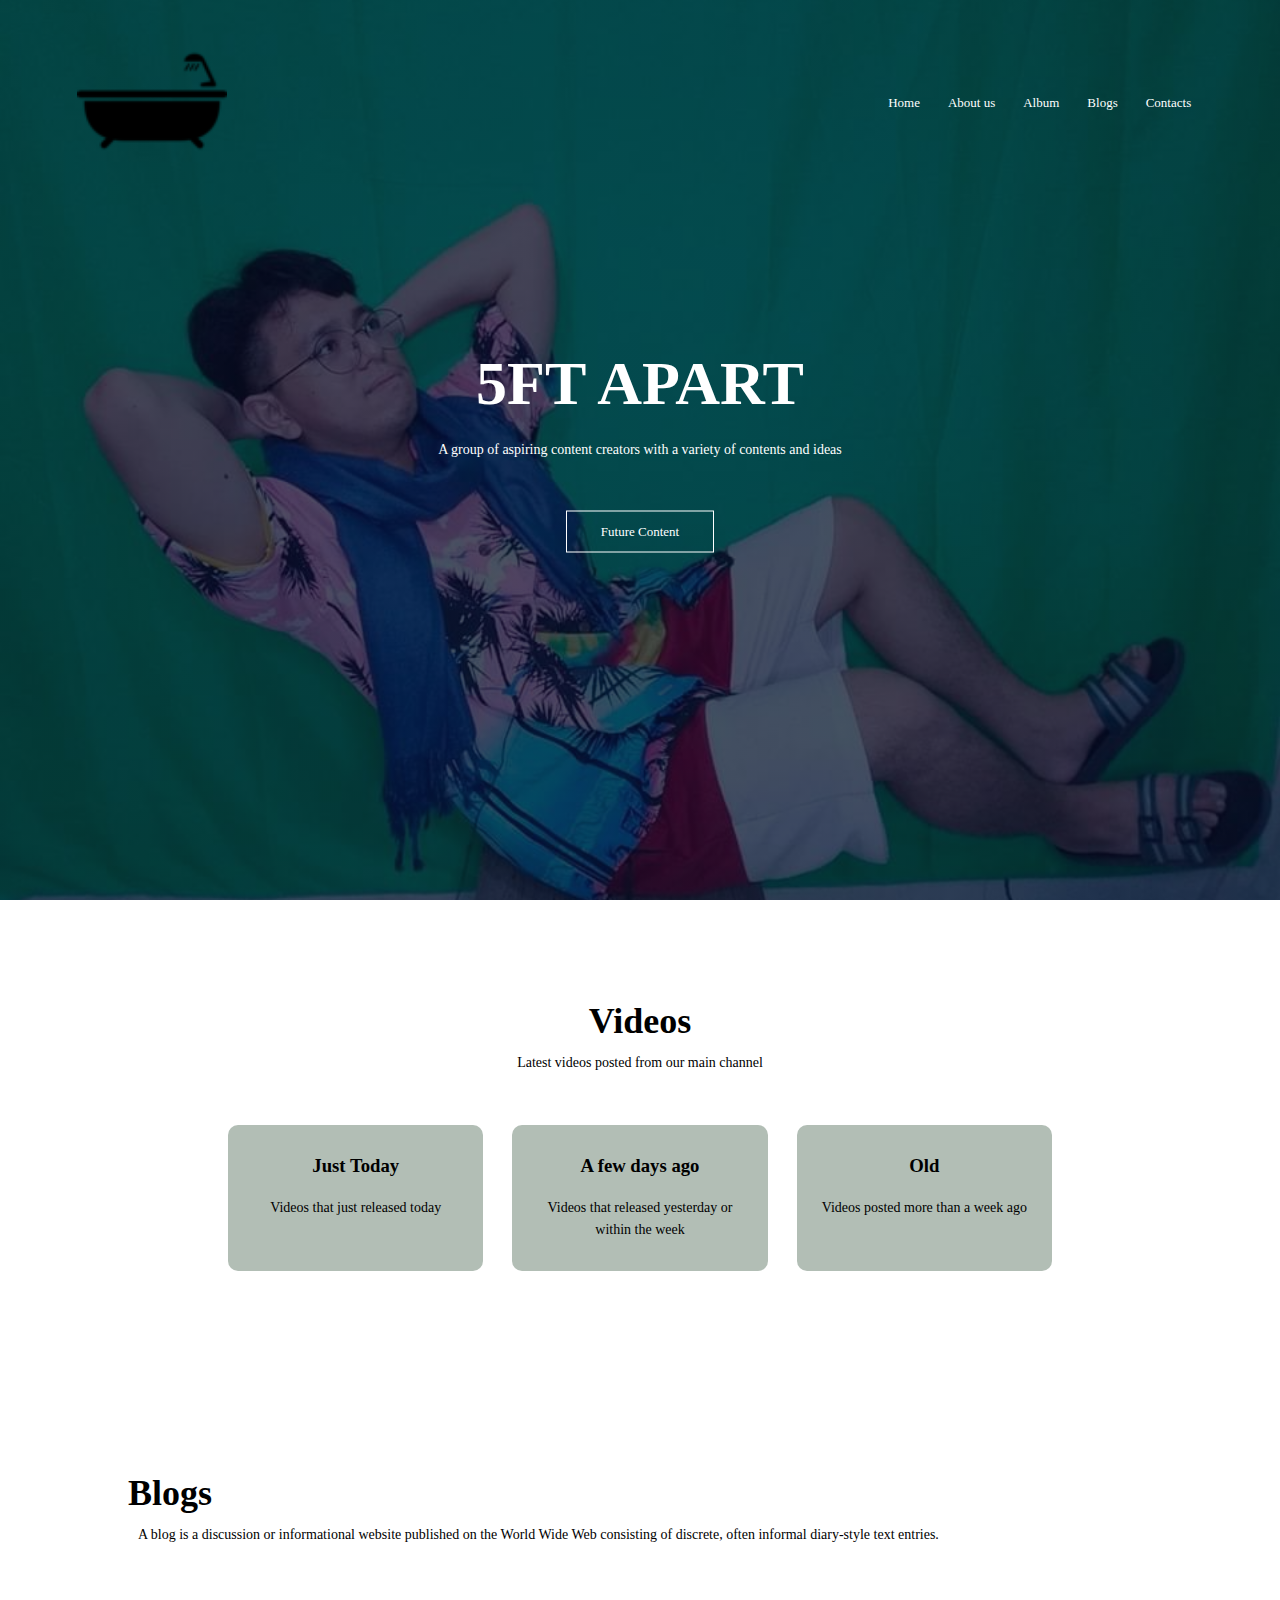
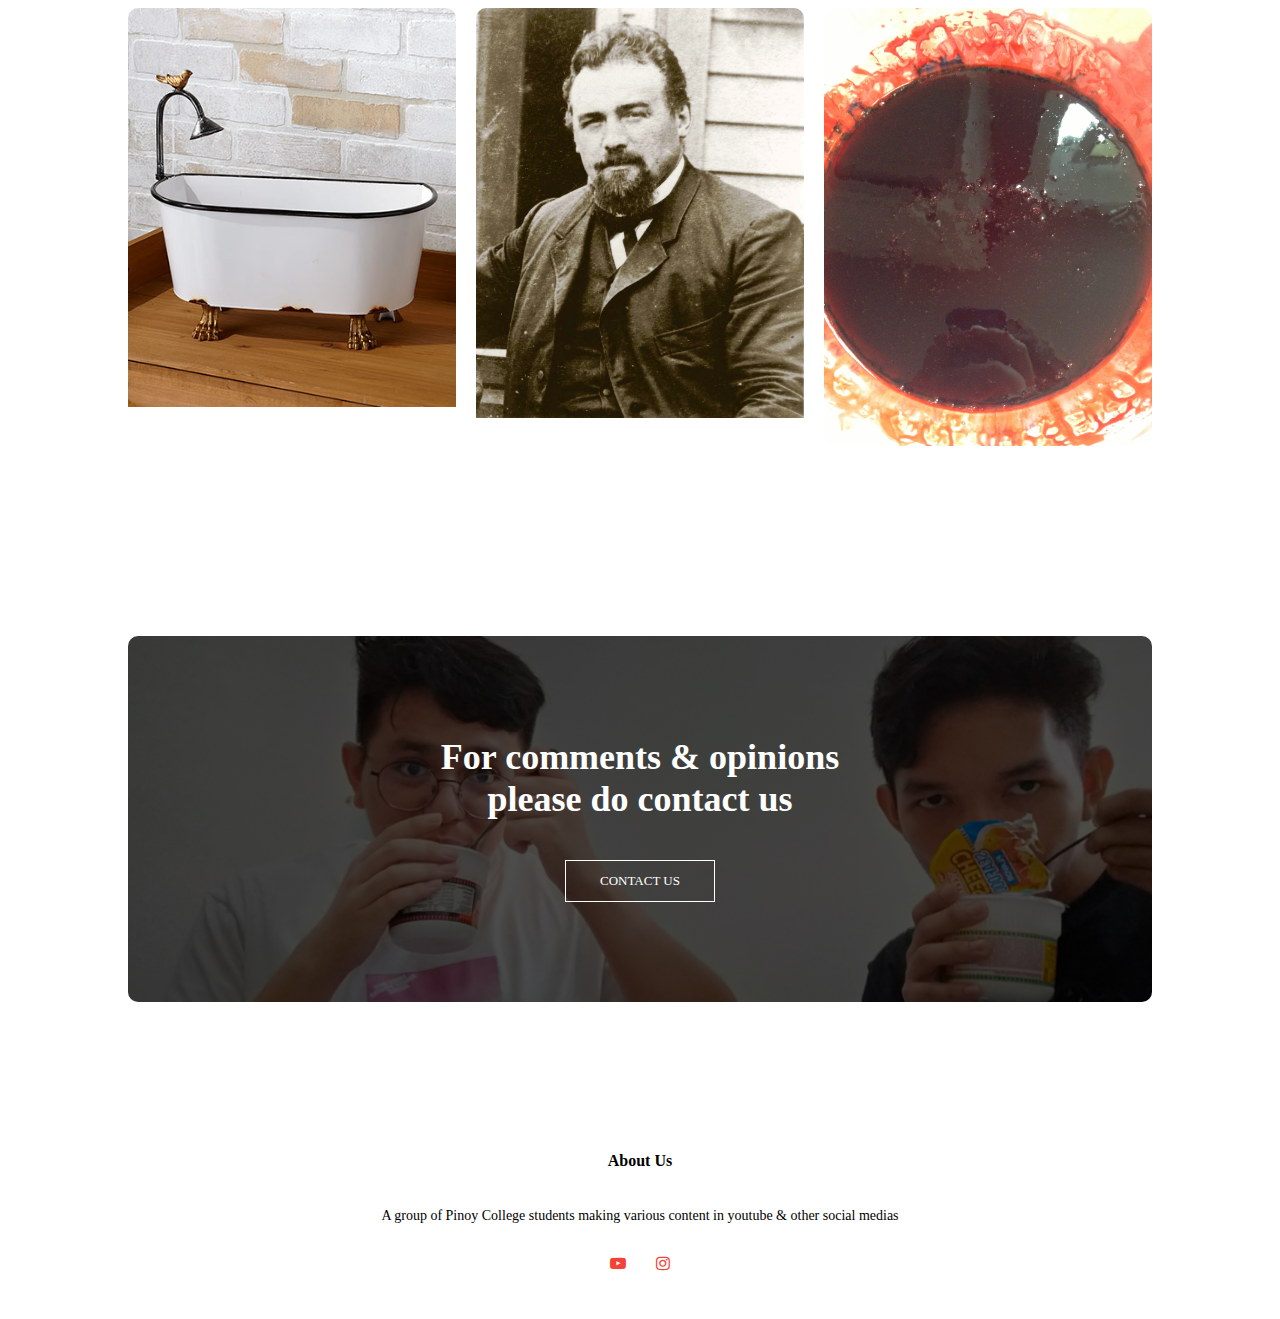
<file: index.html>
<!DOCTYPE html>
<html>
  <head>
    <meta name="viewport" content="with=device-width, initial-scale=1.0">
    <link href="styling.css" rel="stylesheet" type="text/css">
    <link rel="stylesheet" href="http://cdnjs.cloudflare.com/ajax/libs/font-awesome/4.7.0/css/font-awesome.min.css">
  <title>5ft Apart</title>
 </head>
 <body>
   <section class="header">
     <nav>
       <a href="index.html"><img src="img/mini-5ftapart-logo.png".</a>
       <div class="n-links" id="navLinks">
        <i class="fa fa-times" onclick="hideMenu()"></i>
         <ul>
           <li><a href="index.html">Home</a></li>
           <li><a href="about us.html">About us</a></li>
           <li><a href="album.html">Album</a></li>
           <li><a href="blogs.html">Blogs</a></li>
           <li><a href="contacts.html">Contacts</a></li>
         </ul>
       </div>
       <i class="fa fa-bars" onclick="showMenu()"></i>
     </nav>

<div class="text-box">
  <h1>5FT APART</h1>
  <p>A group of aspiring content creators with a variety of contents and ideas</p>
  <a href="roadmap.html" class="button">Future Content</a>
</div>
   </section>

   <section class="videos"> <!-- Youtube vids -->
     <h1>Videos</h1>
     <p>Latest videos posted from our main channel</p>
     <div class="row">
       <div class="you-videos">
         <h3>Just Today</h3>
         <p>Videos that just released today</p>
       </div>
       <div class="you-videos">
         <h3>A few days ago</h3>
         <p>Videos that released yesterday or within the week</p>
       </div>
       <div class="you-videos">
         <h3>Old</h3>
         <p>Videos posted more than a week ago</p>
       </div>
     </div>

   </section>

   <section class="blogs"> <!-- Blogs -->
     <h1>Blogs</h1>
     <p>A blog is a discussion or informational website published on the World Wide Web consisting of discrete, often informal diary-style text entries.</p>
     <div class="row">
       <div class="blog-column">
         <img src="img/bathtub.jpg">
         <div class="layer">
           <h3>The Bathtubs</h3></a>
         </div>
       </div>
     <div class="blog-column">
       <img src="img/jmkohler.jpg">
       <div class="layer">
         <h3>John Micheal Kohler</h3>
       </div>
     </div>
     <div class="blog-column">
       <img src="img/fake-blood.jpg">
       <div class="layer">
         <h3>Fake Blood</h3>
       </div>
     </div>
   </div>
   </section>

   <section class="contact"> <!-- Contact -->
     <h1>For comments & opinions<br>please do contact us</h1>
     <a href="contacts.html" class="button">CONTACT US</a>
   </section>

<section class="footer">
  <h4>About Us</h4>
  <p>A group of Pinoy College students making various content in youtube & other social medias</p>
  <div class="icons">
    <a target="blank"href="https://www.youtube.com/channel/UC0CMDe6j1DZJXyjRkwLVQiQ"><i class="fa fa-youtube-play"></i></a>
    <a target="blank" href="https://www.instagram.com/0005ftapart/"><i class="fa fa-instagram"></i></a>
  </div>
</section>
   <script>
<!--jscript for the toggle menu -->
          var navLinks = document.getElementById("navLinks");
          function showMenu(){
            navLinks.style.right = "0";
          }
          function hide(){
            navLinks.style.right = "-200px";
          }
   </script>


</body>
</html>
</file>
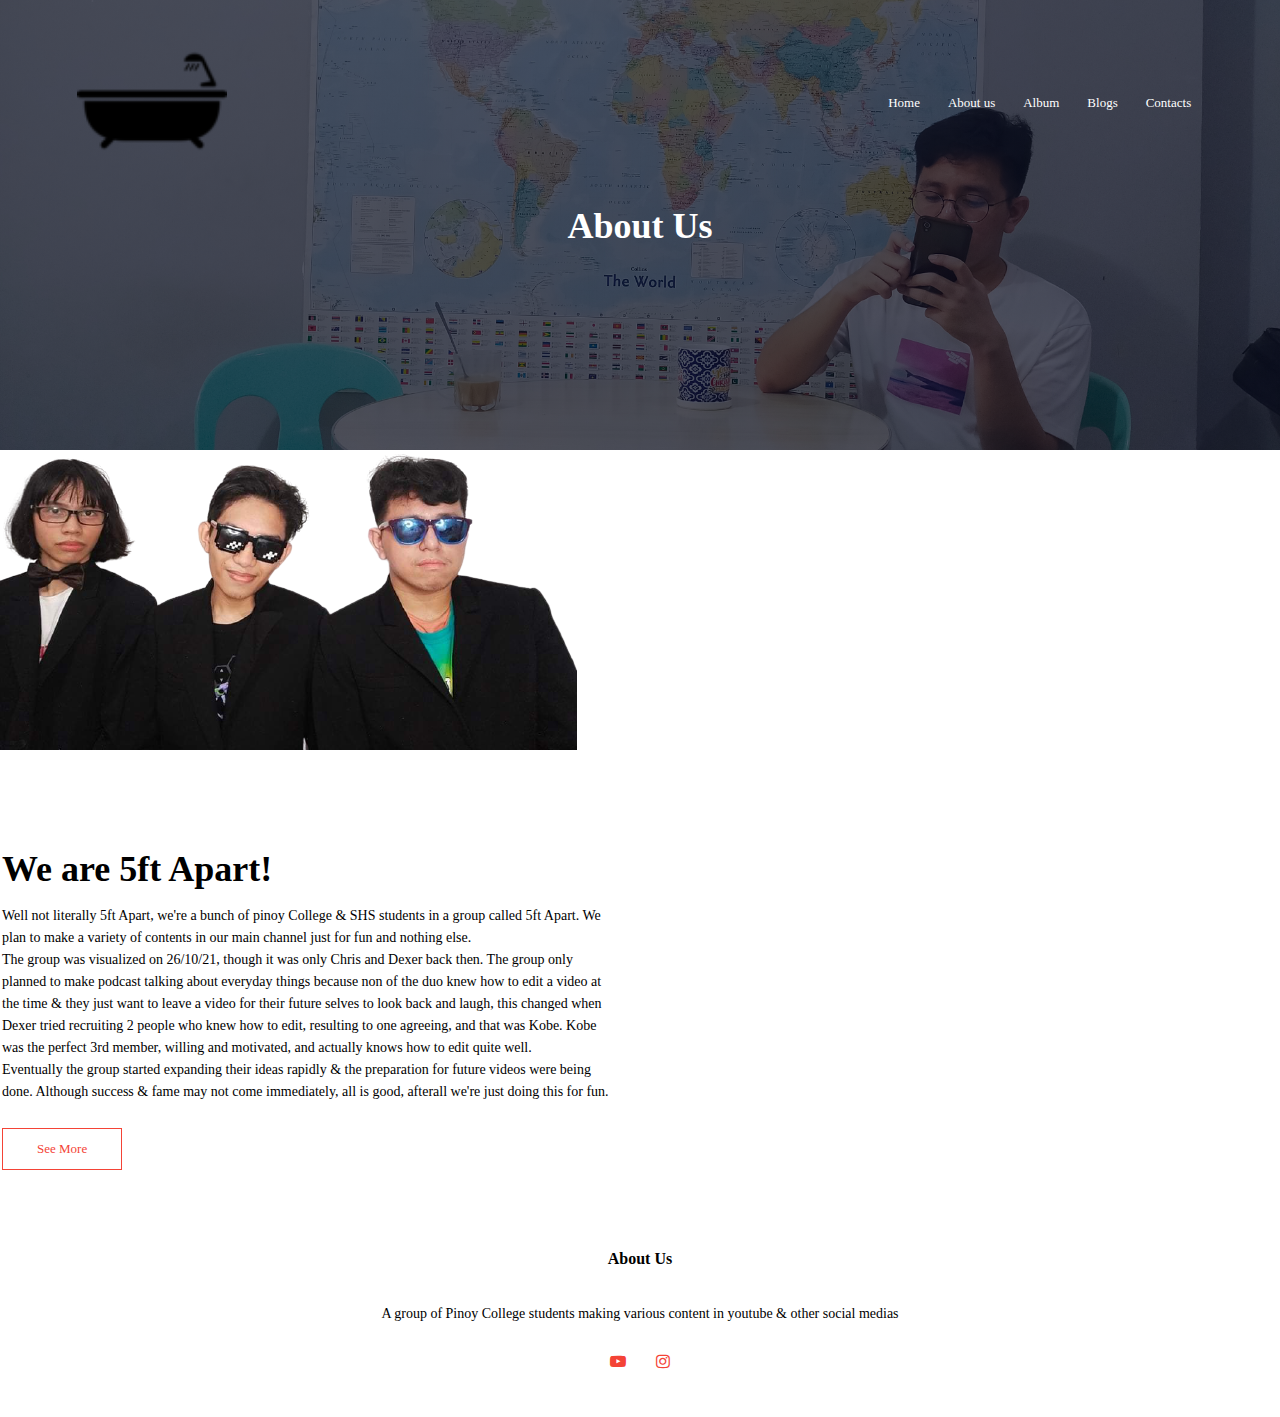
<file: about us.html>
<!DOCTYPE html>
<html>
  <head>
    <meta name="viewport" content="with=device-width, initial-scale=1.0">
    <link href="styling.css" rel="stylesheet" type="text/css">
    <link rel="stylesheet" href="http://cdnjs.cloudflare.com/ajax/libs/font-awesome/4.7.0/css/font-awesome.min.css">
  <title>5ft Apart</title>
 </head>
 <body>
   <section class="subheader">
     <nav>
       <a href="index.html"><img src="img/mini-5ftapart-logo.png"></a>
       <div class="n-links" id="navLinks">
        <i class="fa fa-times" onclick="hideMenu()"></i>
         <ul>
           <li><a href="index.html">Home</a></li>
           <li><a href="about us.html">About us</a></li>
           <li><a href="album.html">Album</a></li>
           <li><a href="blogs.html">Blogs</a></li>
           <li><a href="contacts.html">Contacts</a></li>
         </ul>
       </div>
       <i class="fa fa-bars" onclick="showMenu()"></i>
     </nav>
     <h1>About Us</h1>
</section>

<!-- About Us Content-->
<img src="img/boys.jpeg">
<section class="about-us">
  <div class="row">
    <div class="about">
      <h1>We are 5ft Apart!</h1>
      <p>Well not literally 5ft Apart, we're a bunch of pinoy College & SHS students in a group called 5ft Apart.
      We plan to make a variety of contents in our main channel just for fun and nothing else.
    <br> The group was visualized on 26/10/21, though it was only Chris and Dexer back then. The group only planned to make podcast talking about everyday things
  because non of the duo knew how to edit a video at the time & they just want to leave a video for their future selves to look back and laugh, this changed when Dexer tried recruiting 2 people who knew how to edit, resulting to one agreeing,
and that was Kobe. Kobe was the perfect 3rd member, willing and motivated, and actually knows how to edit quite well.<br> Eventually the group started expanding their ideas rapidly
& the preparation for future videos were being done. Although success & fame may not come immediately, all is good, afterall we're just doing this for fun.</p>
      <a href="album.html" class="button red-button">See More</a>
    </div>
    <div class="about">
    </div>
  </div>
</section>

<section class="footer">
  <h4>About Us</h4>
  <p>A group of Pinoy College students making various content in youtube & other social medias</p>
  <div class="icons">
    <a target="blank"href="https://www.youtube.com/channel/UC0CMDe6j1DZJXyjRkwLVQiQ"><i class="fa fa-youtube-play"></i></a>
    <a target="blank" href="https://www.instagram.com/0005ftapart/"><i class="fa fa-instagram"></i></a>
  </div>
</section>
   <script>
<!--jscript for the toggle menu -->
          var navLinks = document.getElementById("navLinks");
          function showMenu(){
            navLinks.style.right = "0";
          }
          function hide(){
            navLinks.style.right = "-200px";
          }
   </script>


</body>
</html>
</file>
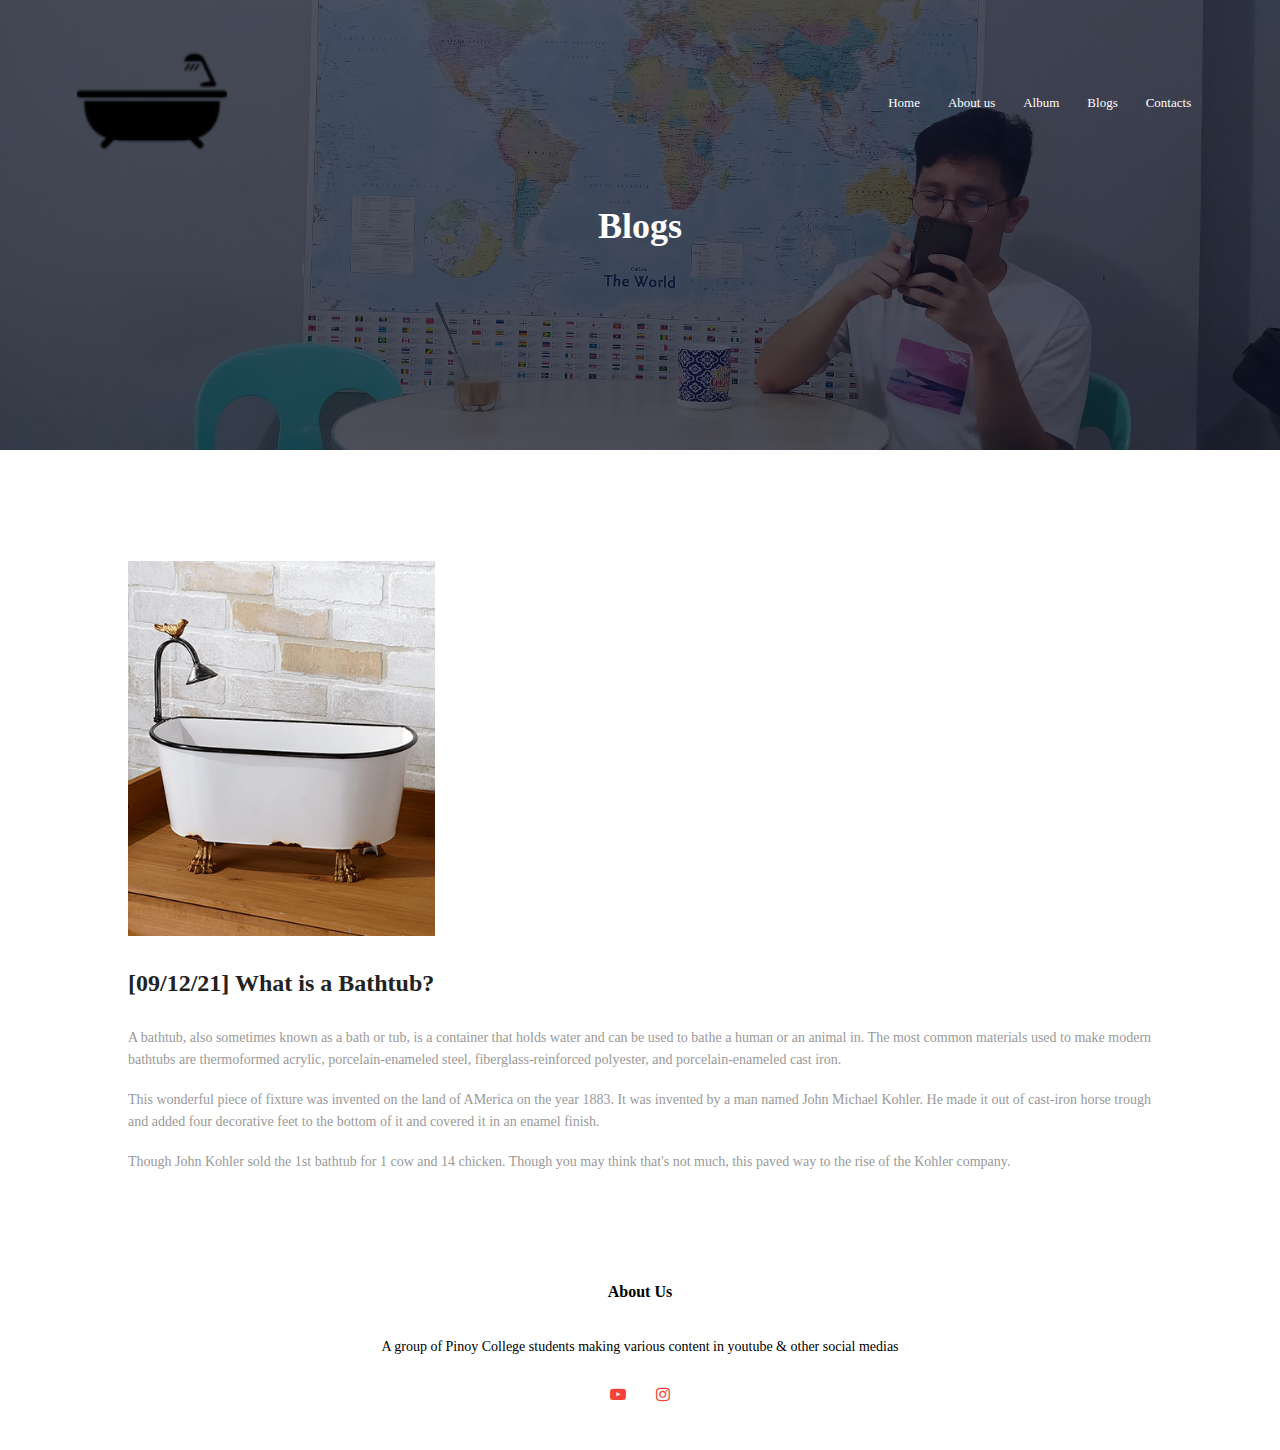
<file: blogs.html>
<!DOCTYPE html>
<html>
  <head>
    <meta name="viewport" content="with=device-width, initial-scale=1.0">
    <link href="styling.css" rel="stylesheet" type="text/css">
    <link rel="stylesheet" href="http://cdnjs.cloudflare.com/ajax/libs/font-awesome/4.7.0/css/font-awesome.min.css">
  <title>5ft Apart</title>
 </head>
 <body>
   <section class="subheader">
     <nav>
       <a href="index.html"><img src="img/mini-5ftapart-logo.png".</a>
       <div class="n-links" id="navLinks">
        <i class="fa fa-times" onclick="hideMenu()"></i>
         <ul>
           <li><a href="index.html">Home</a></li>
           <li><a href="about us.html">About us</a></li>
           <li><a href="album.html">Album</a></li>
           <li><a href="blogs.html">Blogs</a></li>
           <li><a href="contacts.html">Contacts</a></li>
         </ul>
       </div>
       <i class="fa fa-bars" onclick="showMenu()"></i>
     </nav>
     <h1>Blogs</h1>
</section>

<!--blog content-->
<Section class="blogs">
  <div class="row">
    <div class="left-blog">
        <img src="img/bathtub.jpg">
        <h2>[09/12/21] What is a Bathtub?</h2>
        <p>A bathtub, also sometimes known as a bath or tub, is a container that holds water and can be used to bathe a human or an animal in.
        The most common materials used to make modern bathtubs are thermoformed acrylic, porcelain-enameled steel, fiberglass-reinforced polyester, and porcelain-enameled cast iron.</p>
        <br>
        <p>This wonderful piece of fixture was invented on the land of AMerica on the year 1883. It was invented by a man named John Michael Kohler.
        He made it out of cast-iron horse trough and added four decorative feet to the bottom of it and covered it in an enamel finish.</p>
        <br>
        <p>Though John Kohler sold the 1st bathtub for 1 cow and 14 chicken. Though you may think that's not much, this paved way to the rise of the Kohler company.</p>
      </div>
    </div>
</section>


<section class="footer">
  <h4>About Us</h4>
  <p>A group of Pinoy College students making various content in youtube & other social medias</p>
  <div class="icons">
    <a target="blank"href="https://www.youtube.com/channel/UC0CMDe6j1DZJXyjRkwLVQiQ"><i class="fa fa-youtube-play"></i></a>
    <a target="blank" href="https://www.instagram.com/0005ftapart/"><i class="fa fa-instagram"></i></a>
  </div>
</section>
   <script>
<!--jscript for the toggle menu -->
          var navLinks = document.getElementById("navLinks");
          function showMenu(){
            navLinks.style.right = "0";
          }
          function hide(){
            navLinks.style.right = "-200px";
          }
   </script>


</body>
</html>
</file>
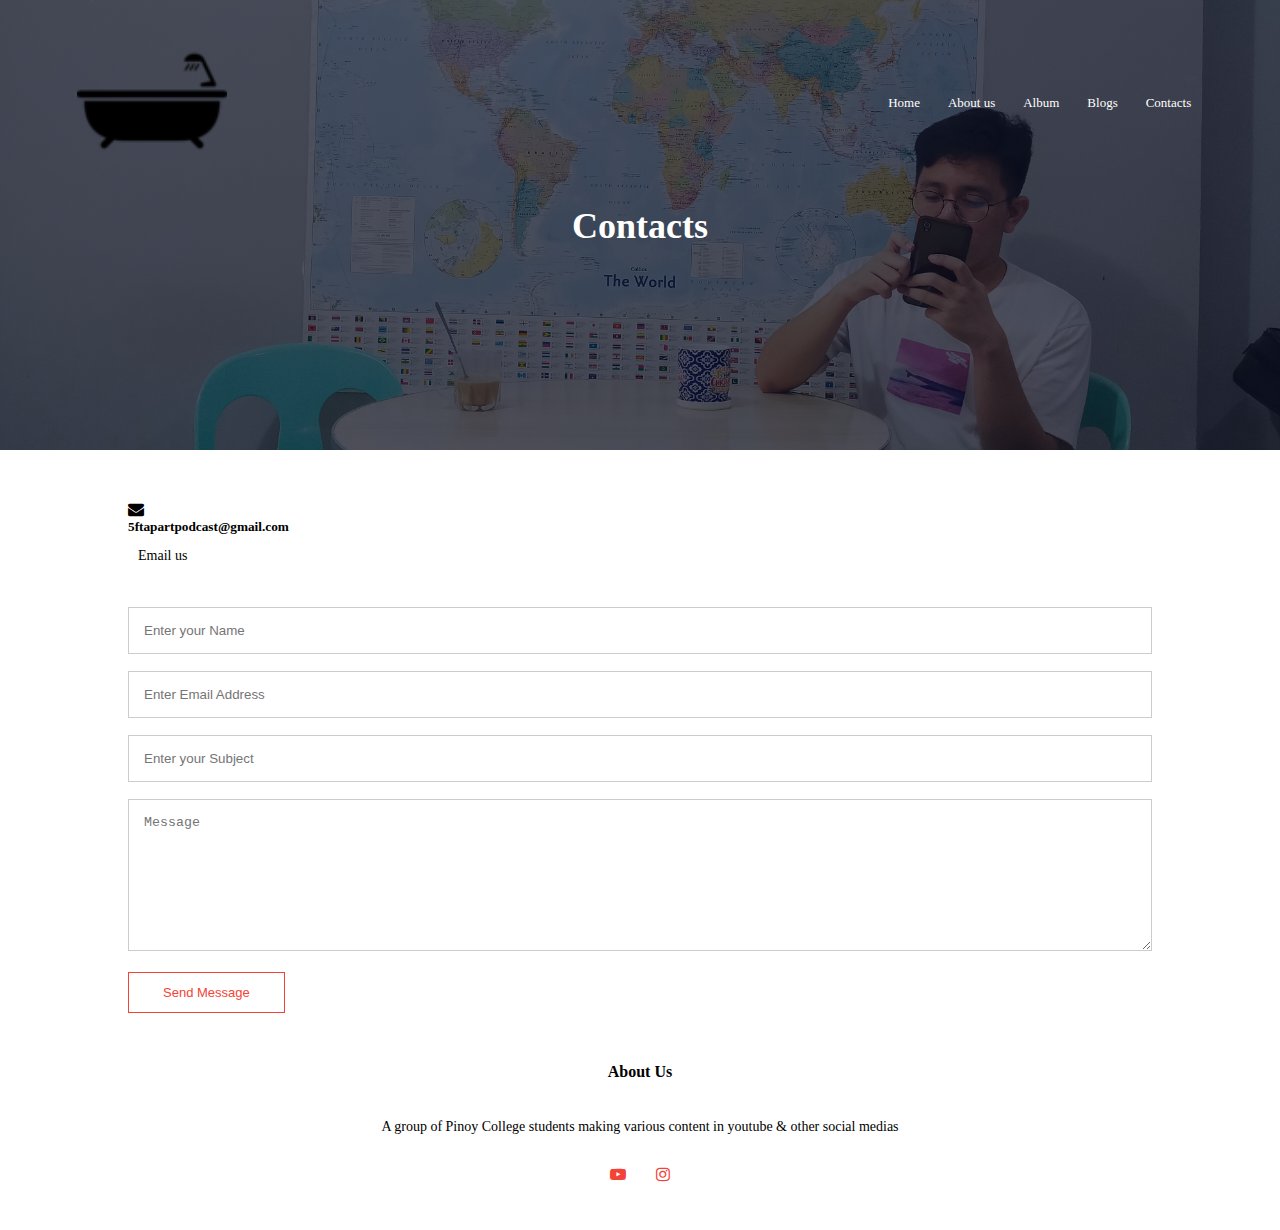
<file: contacts.html>
<!DOCTYPE html>
<html>
  <head>
    <meta name="viewport" content="with=device-width, initial-scale=1.0">
    <link href="styling.css" rel="stylesheet" type="text/css">
    <link rel="stylesheet" href="http://cdnjs.cloudflare.com/ajax/libs/font-awesome/4.7.0/css/font-awesome.min.css">
  <title>5ft Apart</title>
 </head>
 <body>
   <section class="subheader">
     <nav>
       <a href="index.html"><img src="img/mini-5ftapart-logo.png".</a>
       <div class="n-links" id="navLinks">
        <i class="fa fa-times" onclick="hideMenu()"></i>
         <ul>
           <li><a href="index.html">Home</a></li>
           <li><a href="about us.html">About us</a></li>
           <li><a href="album.html">Album</a></li>
           <li><a href="blogs.html">Blogs</a></li>
           <li><a href="contacts.html">Contacts</a></li>
         </ul>
       </div>
       <i class="fa fa-bars" onclick="showMenu()"></i>
     </nav>
     <h1>Contacts</h1>
</section>

<!-- Contacts-->

<section class="tact">
  <div class="row">
    <div class="con">
      <i class="fa fa-envelope"></i>
      <span>
        <h5>5ftapartpodcast@gmail.com</h5>
        <p>Email us</p>
      </span>
    </div>
  </div>

<div class="contact-ar">

<form action="">
  <input type="text" placeholder="Enter your Name" required>
  <input type="email" placeholder="Enter Email Address" required>
  <input type="text" placeholder="Enter your Subject" required>
  <textarea rows="8" placeholder="Message" required></textarea>
  <button type="submit" class="button red-button">Send Message</button>
</form>


</div>

</section>

<section class="footer">
  <h4>About Us</h4>
  <p>A group of Pinoy College students making various content in youtube & other social medias</p>
  <div class="icons">
    <a target="blank"href="https://www.youtube.com/channel/UC0CMDe6j1DZJXyjRkwLVQiQ"><i class="fa fa-youtube-play"></i></a>
    <a target="blank" href="https://www.instagram.com/0005ftapart/"><i class="fa fa-instagram"></i></a>
  </div>
</section>

   <script>
<!--jscript for the toggle menu -->
          var navLinks = document.getElementById("navLinks");
          function showMenu(){
            navLinks.style.right = "0";
          }
          function hide(){
            navLinks.style.right = "-200px";
          }
   </script>


</body>
</html>
</file>
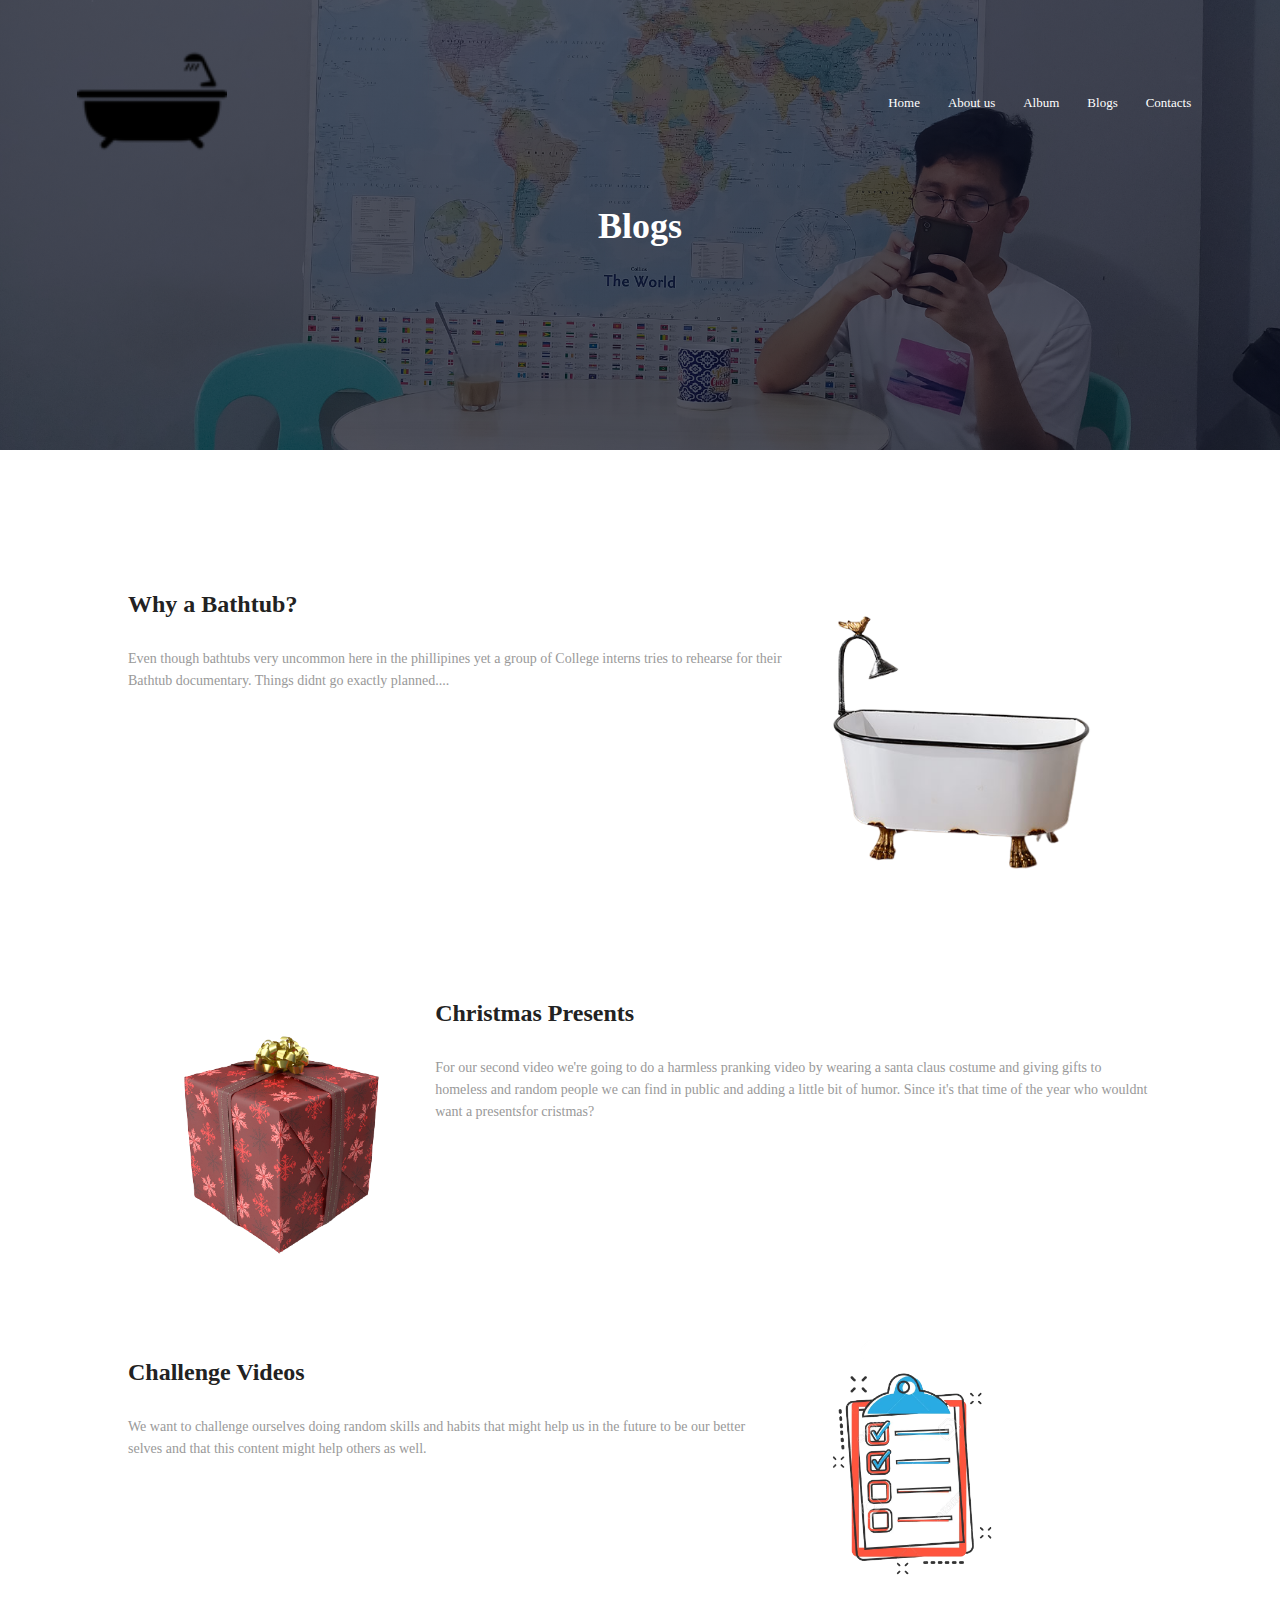
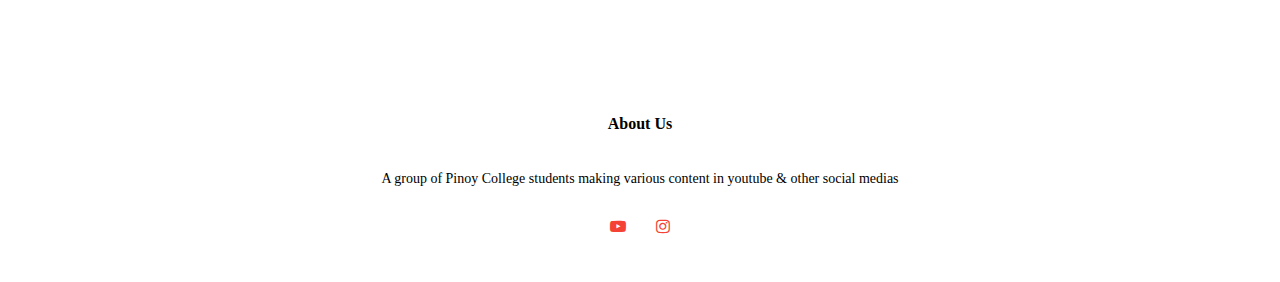
<file: roadmap.html>
<!DOCTYPE html>
<html>
  <head>
    <meta name="viewport" content="with=device-width, initial-scale=1.0">
    <link href="styling.css" rel="stylesheet" type="text/css">
    <link rel="stylesheet" href="http://cdnjs.cloudflare.com/ajax/libs/font-awesome/4.7.0/css/font-awesome.min.css">
  <title>5ft Apart</title>

 </head>
 <body>
   <section class="subheader">
     <nav>
       <a href="index.html"><img src="img/mini-5ftapart-logo.png"></a>
       <div class="n-links" id="navLinks">
        <i class="fa fa-times" onclick="hideMenu()"></i>
         <ul>
           <li><a href="index.html">Home</a></li>
           <li><a href="about us.html">About us</a></li>
           <li><a href="album.html">Album</a></li>
           <li><a href="blogs.html">Blogs</a></li>
           <li><a href="contacts.html">Contacts</a></li>
         </ul>
       </div>
       <i class="fa fa-bars" onclick="showMenu()"></i>
     </nav>
     <h1>Blogs</h1>
</section>

<!--blog content-->
<Section class="blogs" class="idea1">
  <div class="row">
    <div class="left-blog">
      <img src="img/bathtub2.png" style="float:right;">
        <h2>Why a Bathtub?</h2>
        <p>Even though bathtubs very uncommon here in the phillipines yet a group of College interns tries to rehearse for their Bathtub documentary. Things didnt go exactly planned....
        </p>

      </div>
    </div>
    <div class="row">
      <div class="left-blog">
        <img src="img/gift.png" style="float:left;">
        <h2>Christmas Presents</h2>
          <p>For our second video we're going to do a harmless pranking video by wearing a santa claus costume and giving gifts to homeless and random people we can find in public and adding a little bit of humor. 
            Since it's that time of the year who wouldnt want a presentsfor cristmas?</p>
        </div>
      </div>
      <div class="row">
        <div class="left-blog">
            <img src="img/list.png  " style="float:right;">
            <h2>Challenge Videos</h2>
            <p>We want to challenge ourselves doing random skills and habits that might help us in the future to be our better selves and that this content might help others as well.</p>
          </div>
        </div>
</section>

<section class="footer">
  <h4>About Us</h4>
  <p>A group of Pinoy College students making various content in youtube & other social medias</p>
  <div class="icons">
    <a target="blank"href="https://www.youtube.com/channel/UC0CMDe6j1DZJXyjRkwLVQiQ"><i class="fa fa-youtube-play"></i></a>
    <a target="blank" href="https://www.instagram.com/0005ftapart/"><i class="fa fa-instagram"></i></a>
  </div>
</section>
<!--jscript for the toggle menu -->
   <script>
          var navLinks = document.getElementById("navLinks");
          function showMenu(){
            navLinks.style.right = "0";
          }
          function hide(){
            navLinks.style.right = "-200px";
          }
   </script>


</body>
</html>
</file>
<file: styling.css>
*{
  margin: 0;
  padding: 0;
}

.header{
  min-height: 100vh;
  width: 100%;
  background-image: linear-gradient(rgba(4, 9, 30, 0.7),rgba(4, 9, 30, 0.7)), url(img/chill.jpeg);
  background-position: center;
  background-size: cover;
  position: relative;
}

nav{
  display: flex;
  padding: 2% 6%;
  justify-content: space-between;
  align-items: center;
}

nav img{
  width: 150px;
}

.n-links{
  flex: 1;
  text-align: right;
}

.n-links ul li{
  list-style: none;
  display: inline-block;
  padding: 8px 12px;
  position: relative;
}

.n-links ul li a{
  color: #fff;
  text-decoration: none;
  font-size: 13px;
}

.n-links ul li::after{
  content: '';
  width: 0%;
  height: 2px;
  background: #f44336;
  display: block;
  margin: auto;
  transition: 0.5s;
}

.n-links ul li:hover::after{
  width: 100%;
}

.text-box{
  width: 90%;
  color: #fff;
  position: absolute;
  top: 50%;
  left: 50%;
  transform: translate(-50%,-50%);
  text-align: center;
}

.text-box h1{
  font-size: 62px;
}

.text-box p{
  margin: 10px 0 40px;
  font-size: 14px;
  color: #fff;
}

.button{
  display: inline-block;
  text-decoration: none;
  color: #fff;
  border: 1px solid #fff;
  padding: 12px 34px;
  font-size: 13px;
  background: transparent;
  position: relative;
  cursor: pointer;
}

.button:hover{
  border: 1px solid #f44336;
  background: #f44336;
  transition: 1s;
}

nav .fa{
  display: none;
}

@media(max-width: 700px) {
  .text-box h1{
    font-size: 20px;
  }
  .n-links ul li{
    display: block;
  }
  .n-links {
    position: fixed;
    background: #f44336;
    height: 100vh;
    width: 200px;
    top: 0;
    right: -200px;
    text-align: left;
    z-index: 2;
    transition: 1s;
  }
  nav .fa{
    display: block;
    color: #fff;
    margin: 10px;
    font-size: 22px;
    cursor: pointer;
  }
  .n-links ul{
    padding: 30px;
  }
}

/*====== Our Videos =======*/
.videos {
  width: 80%;
  margin: auto;
  text-align: center;
  padding: 100px;
}

h1 {
  font-size: 36px;
  font-weight: 600;
}

p {
  color: #000000;
  font-size: 14px;
  font-weight: 300;
  line-height: 22px;
  padding: 10px;
}

.row {
  margin-top: 5%;
  display: flex;
  justify-content: space-between;
}

.you-videos {
  flex-basis: 31%;
  background: #B2BEB5;
  border-radius: 10px;
  margin-bottom: 5%;
  padding: 20px 12px;
  box-sizing: border-box;
  transition: 0.5s;
}

h3 {
  text-align: center;
  font-weight: 600;
  margin: 10px 0;
}

.you-videos:hover{
  box-shadow: 0 0 20px 0px rgba(0,0,0,0.2);
}

@media(max-width: 700px){
  .row{
    flex-direction: column;
  }
}

/*====== Our Blogs =======*/
.blog {
  width: 80%;
  margin: auto;
  text-align: center;
  padding-top: 50px;
}

.blog-column {
  flex-basis: 32%;
  border-radius: 10px;
  margin-bottom: 30px;
  position: relative;
  overflow: hidden;
}

.blog-column img{
  width: 100%;
  display: block;
}

.layer {
  background: transparent;
  height: 100%;
  width: 100%;
  position: absolute;;
  top: 0;
  left: 0;
  transition: 0.5s;
}

.layer:hover{
  background: rgba(226,0,0,0.7);
}

.layer h3{
  width: 100%;
  font-weight: 500;
  color: #000000;
  font-size: 26px;
  bottom: 0;
  left: 50%;
  transform: translateX(-50%);
  position: absolute;
  opacity: 0;
  transition: 0.5s;
}

.layer:hover h3{
  bottom: 49%;
  opacity: 1;
}

/*====== Contacts =======*/
.contact {
  margin: 100px auto;
  width: 80%;
  background-image: linear-gradient(rgba(0, 0, 0, 0.7),rgba(0, 0, 0, 0.7)),url(img/cdramen.jpg);
  background-position: center;
  background-size: cover;
  border-radius: 10px;
  text-align: center;
  padding: 100px 0;
}

.contact h1{
  color: #fff;
  margin-bottom: 40px;
  padding: 0;
}

@media(max-width: 700px) {
  .contact h1{
    font-size: 24px;
  }
}

/*====== Footer =======*/
.footer {
width: 100%;
text-align: center;
padding: 30px 0;
}

.footer h4{
  margin-bottom: 25px;
  margin-top: 20px;
  font-weight: 600;
}

.icons .fa{
  color: #f44336;
  margin: 0 13px;
  cursor: pointer;
  padding: 18px 0;
}

/*====== Page for About Us =======*/
.subheader {
  height: 50vh;
  width: 100%;
  background-image: linear-gradient(rgba(4, 9, 30, 0.7),rgba(4, 9, 30, 0.7)),url(img/map.jpg);
  background-position: center;
  background-size: cover;
  text-align: center;
  color: #fff;
}

.about {
  flex-basis: 48%;
  padding: 30px  2px;
}

.about img{
  width: 100%;

}

.about h1{
  padding-top: 0;
}

.about p{
  padding: 15px 0 25px;
}

.red-button {
  border: 1px solid #f44336;
  background: transparent;
  color: #f44336;
}

.red-button:hover {
  color: #fff;
}

/*====== Page Album =======*/

div.gallery {
  border: 1px solid #ccc;
}

div.gallery:hover {
  border: 1px solid #777;
}

div.gallery img {
  width: 100%;
  height: auto;
}

div.desc {
  padding: 15px;
  text-align: center;
}

* {
  box-sizing: border-box;
}

.pics {
  padding: 0 6px;
  float: left;
  width: 24.99999%;
}

@media only screen and (max-width: 700px) {
  .pics {
    width: 49.99999%;
    margin: 6px 0;
  }
}

@media only screen and (max-width: 500px) {
  .pics {
    width: 100%;
  }
}

/*====== Blog Page=======*/

.blogs {
  width: 80%;
  margin: auto;
  padding: 60px 0;
}

.left-blog {
  flex-basis: 65$;
}

.left-blog img{
  width: 30%;
}

.left-blog h2{
  color: #222;
  font-weight: 600;
  margin: 30px 0;
}

.left-blog p{
  color: #999;
  padding: 0;
}

/*====== Contact Page=======*/

.tact {
  width: 80%;
  margin: auto;
}

.con {
  flex-basis: 48%;
  margin-bottom: 30px;
}

.con div {
  display: flex;
  align-items: center;
  margin-bottom: 40px;
}

.con div .fa{
  font-size: 28px;
  color: f44336;
  margin: 10px;
  margin-right: 30px;
}

.con div p{
  padding: 0;
}

.con div h5{
  font-size: 20px;
  margin-bottom: 50px;
  color: #555;
  font-weight: 400;
}

.contact-ar input, .contact-ar textarea {
  width: 100%;
  padding: 15px;
  margin-bottom: 17px;
  outline: none;
  border: 1px solid #ccc;
}
</file>
